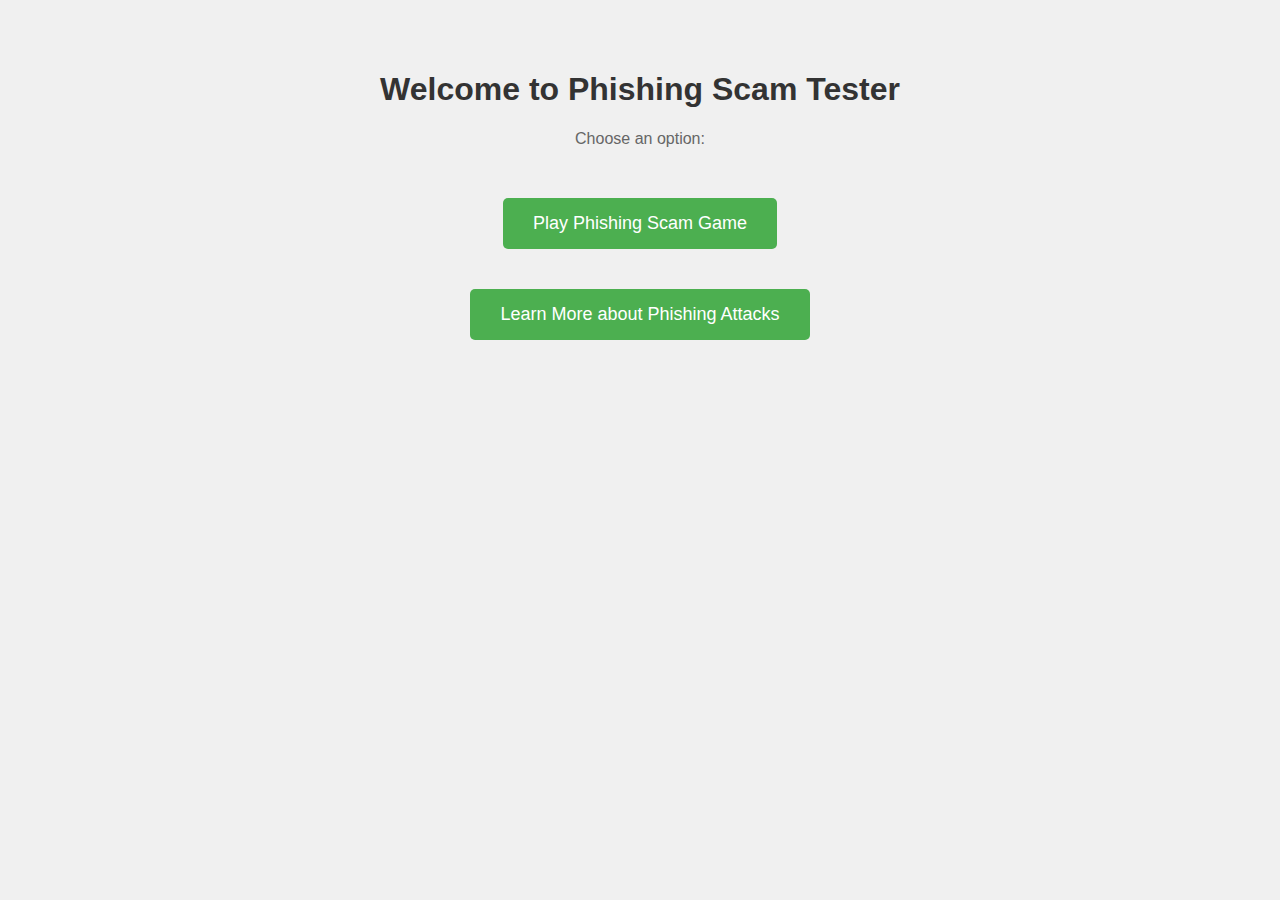
<file: index.html>
<!DOCTYPE html>
<html lang="en">
<head>
    <meta charset="UTF-8">
    <meta name="viewport" content="width=device-width, initial-scale=1.0">
    <title>Phishing Scam Simulator</title>
    <link rel="stylesheet" href="styles.css">
</head>
<body>
    <div class="container">
        <h1>Welcome to Phishing Scam Tester</h1>
        <p>Choose an option:</p>
        <a href="game.html" class="button">Play Phishing Scam Game</a>
        <a href="learn_more.html" class="button">Learn More about Phishing Attacks</a>
    </div>
</body>
</html>
</file>
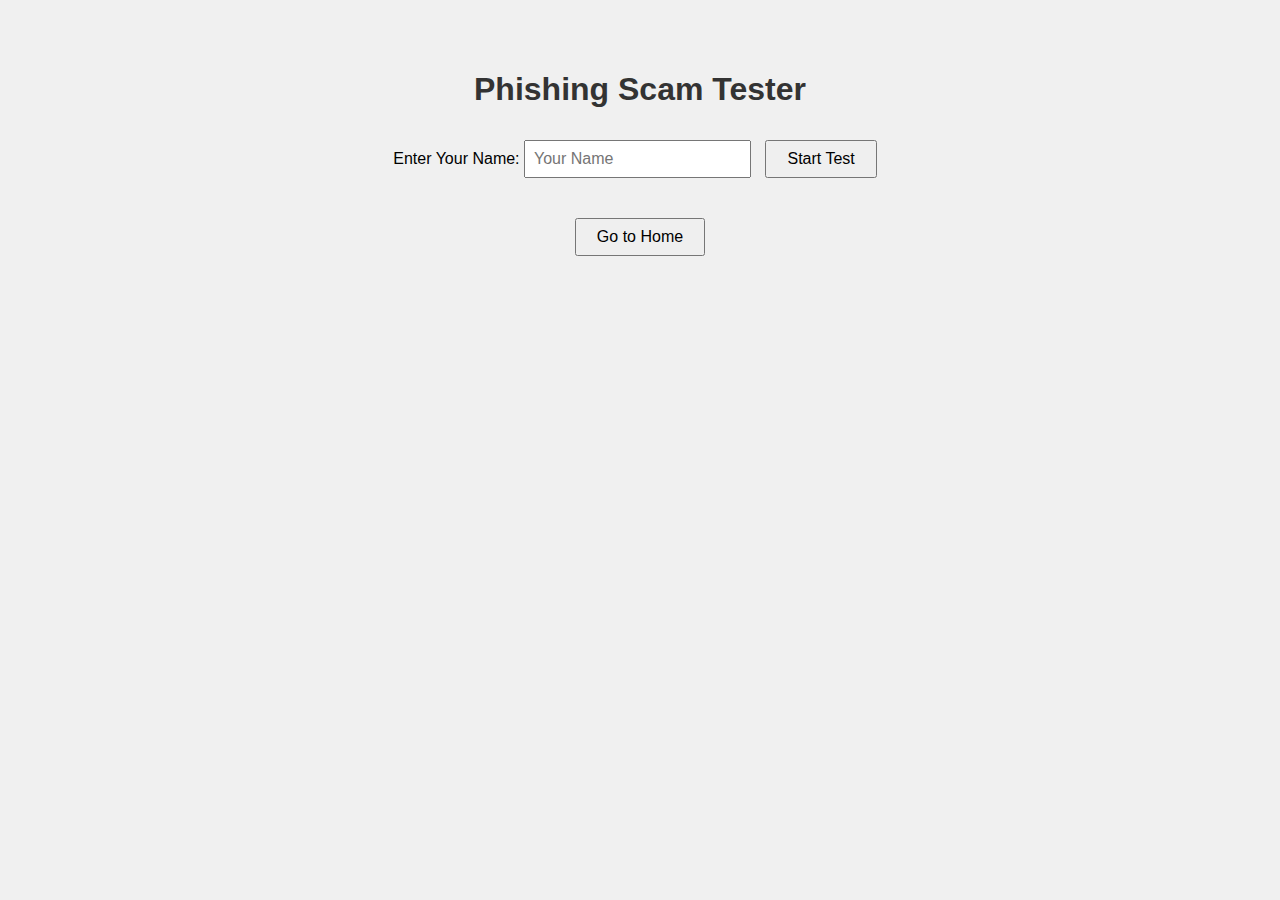
<file: game.html>
<!DOCTYPE html>
<html lang="en">
<head>
    <meta charset="UTF-8">
    <meta name="viewport" content="width=device-width, initial-scale=1.0">
    <title>Phishing Scam Simulator</title>
    <link rel="stylesheet" href="styles.css">
</head>
<body>
    <div class="container">
        <h1>Phishing Scam Tester</h1>
        <div id="name-input">
            <label for="name">Enter Your Name:</label>
            <input type="text" id="name" placeholder="Your Name">
            <button onclick="startTest()">Start Test</button>
        </div>
        <span id="score" style="display: none;">Score: 0/0</span>
        <div id="email-container" style="display:none;"></div>
        <div id="options-container" style="display:none;">
            <button id="phishing-btn" class="option-btn" onclick="selectOption('phishing')">Phishing Scam</button>
            <button id="real-email-btn" class="option-btn" onclick="selectOption('real')">Real Email</button>
        </div>
        <button id="submit-btn" onclick="submitAnswers()" style="display:none;">Submit</button>
        <div id="result" style="display:none;"></div>
        <div id="feedback" style="display:none;"></div> <!-- Added feedback container -->
        <div class="home-button">
            <button onclick="goToHome()">Go to Home</button>
        </div>
    </div>

    <script src="script.js"></script>
</body>
</html>
</file>
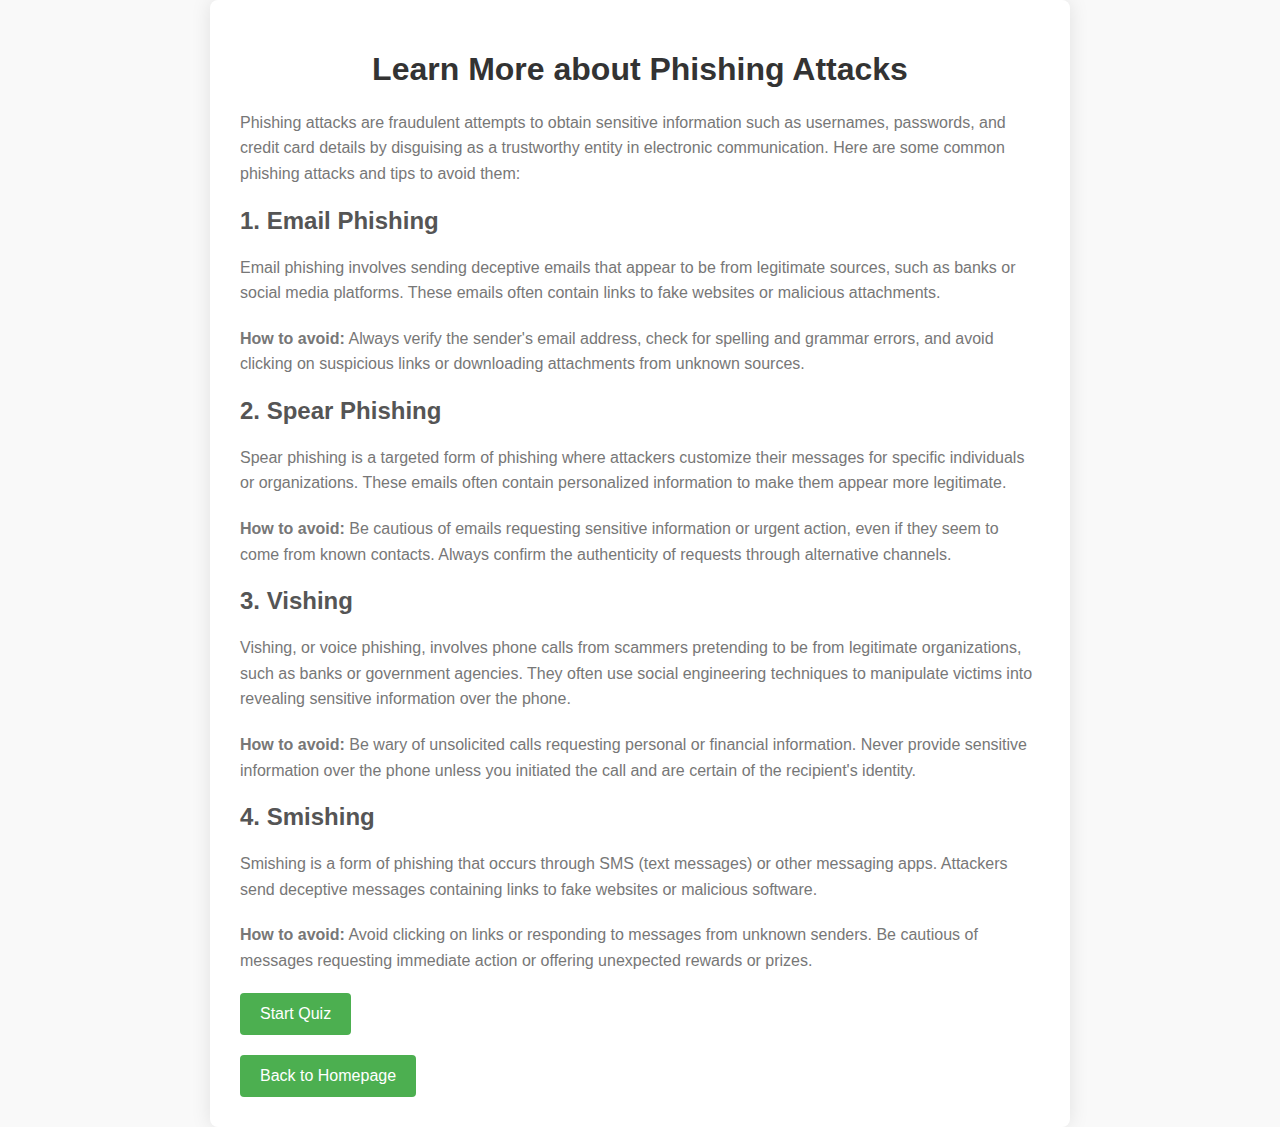
<file: learn_more.html>
<!DOCTYPE html>
<html lang="en">
<head>
    <meta charset="UTF-8">
    <meta name="viewport" content="width=device-width, initial-scale=1.0">
    <title>Learn More about Phishing Attacks</title>
    <link rel="stylesheet" href="learn_more_styles.css">
    <style>
        .correct {
            background-color: lightgreen;
        }
    </style>
</head>
<body>
    <div class="container">
        <h1>Learn More about Phishing Attacks</h1>
        <p>Phishing attacks are fraudulent attempts to obtain sensitive information such as usernames, passwords, and credit card details by disguising as a trustworthy entity in electronic communication. Here are some common phishing attacks and tips to avoid them:</p>
        
        <h2>1. Email Phishing</h2>
        <p>Email phishing involves sending deceptive emails that appear to be from legitimate sources, such as banks or social media platforms. These emails often contain links to fake websites or malicious attachments.</p>
        <p><strong>How to avoid:</strong> Always verify the sender's email address, check for spelling and grammar errors, and avoid clicking on suspicious links or downloading attachments from unknown sources.</p>
        
        <h2>2. Spear Phishing</h2>
        <p>Spear phishing is a targeted form of phishing where attackers customize their messages for specific individuals or organizations. These emails often contain personalized information to make them appear more legitimate.</p>
        <p><strong>How to avoid:</strong> Be cautious of emails requesting sensitive information or urgent action, even if they seem to come from known contacts. Always confirm the authenticity of requests through alternative channels.</p>
        
        <h2>3. Vishing</h2>
        <p>Vishing, or voice phishing, involves phone calls from scammers pretending to be from legitimate organizations, such as banks or government agencies. They often use social engineering techniques to manipulate victims into revealing sensitive information over the phone.</p>
        <p><strong>How to avoid:</strong> Be wary of unsolicited calls requesting personal or financial information. Never provide sensitive information over the phone unless you initiated the call and are certain of the recipient's identity.</p>
        
        <h2>4. Smishing</h2>
        <p>Smishing is a form of phishing that occurs through SMS (text messages) or other messaging apps. Attackers send deceptive messages containing links to fake websites or malicious software.</p>
        <p><strong>How to avoid:</strong> Avoid clicking on links or responding to messages from unknown senders. Be cautious of messages requesting immediate action or offering unexpected rewards or prizes.</p>

        <button id="start-quiz">Start Quiz</button>

        <div id="quiz"></div>

        <button onclick="goToHomepage()">Back to Homepage</button>
    </div>

    <script>
        function goToHomepage() {
            window.location.href = "index.html"; // Redirect to the index.html page
        }

        document.addEventListener('DOMContentLoaded', function() {
            const quizButton = document.getElementById('start-quiz');
            quizButton.addEventListener('click', function() {
                const quizContent = document.createElement('div');
                quizContent.innerHTML = `
                    <h3>Question 1: What is the best way to verify the legitimacy of a link in an email?</h3>
                    <button class="quiz-option" data-correct="false">A: Click the link to see where it goes</button>
                    <button class="quiz-option" data-correct="true">B: Hover over the link to preview the URL</button>
                    <button class="quiz-option" data-correct="false">C: Ignore the email</button>

                    <h3>Question 2: Which of the following is a form of phishing that occurs through SMS or other messaging apps?</h3>
                    <button class="quiz-option" data-correct="false">A: Email Phishing</button>
                    <button class="quiz-option" data-correct="true">B: Smishing</button>
                    <button class="quiz-option" data-correct="false">C: Vishing</button>

                    <h3>Question 3: What is spear phishing?</h3>
                    <button class="quiz-option" data-correct="false">A: A phishing attack targeting multiple individuals</button>
                    <button class="quiz-option" data-correct="true">B: A targeted form of phishing customized for specific individuals or organizations</button>
                    <button class="quiz-option" data-correct="false">C: A phishing attack using voice calls</button>
                `;
                document.getElementById('quiz').appendChild(quizContent);
                quizButton.style.display = 'none';

                const options = document.querySelectorAll('.quiz-option');
                options.forEach(option => {
                    option.addEventListener('click', function() {
                        const isCorrect = this.getAttribute('data-correct') === 'true';

                        options.forEach(opt => {
                            opt.classList.remove('incorrect');
                        });

                        if (isCorrect) {
                            this.classList.add('correct');
                            alert('Correct!');
                        } else {
                            this.classList.add('incorrect');
                            alert('Incorrect. Try again!');
                        }
                    });
                });
            });
        });
    </script>
</body>
</html>
</file>
<file: styles.css>
body {
    font-family: Arial, sans-serif;
    background-color: #f0f0f0;
}

.container {
    max-width: 600px;
    margin: 0 auto;
    text-align: center;
    padding-top: 50px;
}

input[type="text"] {
    padding: 8px;
    font-size: 16px;
}

button {
    margin: 10px;
    padding: 8px 20px;
    font-size: 16px;
    cursor: pointer;
}

.option-btn {
    width: 150px;
}

#email-container {
    background-color: #fff;
    padding: 20px;
    border-radius: 10px;
    box-shadow: 0 0 10px rgba(0, 0, 0, 0.1);
}

.option-btn.overlay {
    position: absolute;
    top: 0;
    left: 0;
    width: 100%;
    height: 100%;
    background-color: rgba(0, 0, 0, 0.5);
    border: none;
    border-radius: 10px;
    cursor: pointer;
    color: #fff;
}

#options-container {
    margin-top: 20px;
}

#result {
    font-weight: bold;
    margin-top: 20px;
}

#score {
    font-size: 20px;
    font-weight: bold;
    margin-bottom: 20px;
    display: block;
}

.fake-link {
    color: blue;
    text-decoration: underline;
    cursor: pointer;
}

body {
    font-family: Arial, sans-serif;
    background-color: #f0f0f0;
    margin: 0;
    padding: 0;
}

.container {
    max-width: 600px;
    margin: 0 auto;
    text-align: center;
    padding-top: 50px;
}

h1 {
    color: #333;
}

p {
    color: #666;
    margin-bottom: 30px;
}

.button {
    display: inline-block;
    padding: 15px 30px;
    font-size: 18px;
    background-color: #4CAF50;
    color: white;
    text-decoration: none;
    border: none;
    border-radius: 5px;
    cursor: pointer;
    margin: 20px;
    transition: transform 0.3s, box-shadow 0.3s;
}

.button:hover {
    transform: translateY(-5px);
    box-shadow: 0 10px 20px rgba(0, 0, 0, 0.1);
}

.button:active {
    transform: translateY(0);
    box-shadow: 0 5px 10px rgba(0, 0, 0, 0.1);
}

.home-button {
    text-align: center;
    margin-top: 20px;
}
</file>
<file: learn_more_styles.css>
body {
    font-family: Arial, sans-serif;
    background-color: #f9f9f9;
    margin: 0;
    padding: 0;
}

.container {
    max-width: 800px;
    margin: 0 auto;
    padding: 30px;
    background-color: #fff;
    border-radius: 8px;
    box-shadow: 0 0 20px rgba(0, 0, 0, 0.1);
}

h1 {
    text-align: center;
    color: #333;
}

h2 {
    color: #555;
}

p {
    color: #777;
    line-height: 1.6;
    margin-bottom: 20px;
}

strong {
    font-weight: bold;
}

button {
    background-color: #4CAF50;
    color: white;
    padding: 12px 20px;
    border: none;
    border-radius: 4px;
    cursor: pointer;
    font-size: 16px;
    transition: background-color 0.3s;
}

button:hover {
    background-color: #45a049;
}

button:focus {
    outline: none;
}

button:active {
    background-color: #3e8e41;
}

/* Add this CSS to your learn_more_styles.css file or create a new CSS file and link it */

/* Style the quiz container */
#quiz {
    margin-top: 20px;
}

/* Style the quiz question */
#quiz h3 {
    font-size: 1.2em;
    margin-bottom: 10px;
}


/* Hover effect on quiz options */
.quiz-option:hover {
    background-color: #e6e6e6;
}



/* Style the quiz options */
.quiz-option {
    display: block;
    width: 100%;
    padding: 10px;
    margin-bottom: 10px;
    font-size: 1em;
    border: 1px solid #ccc;
    border-radius: 5px;
    background-color: #f9f9f9;
    cursor: pointer;
    transition: background-color 0.3s ease;
    color: #000; /* Set text color to black */
}

/* Style the correct quiz option */
.quiz-option.correct {
    background-color: #5cb85c;
    color: #fff; /* Set text color to white */
    border-color: #4cae4c;
}
</file>
